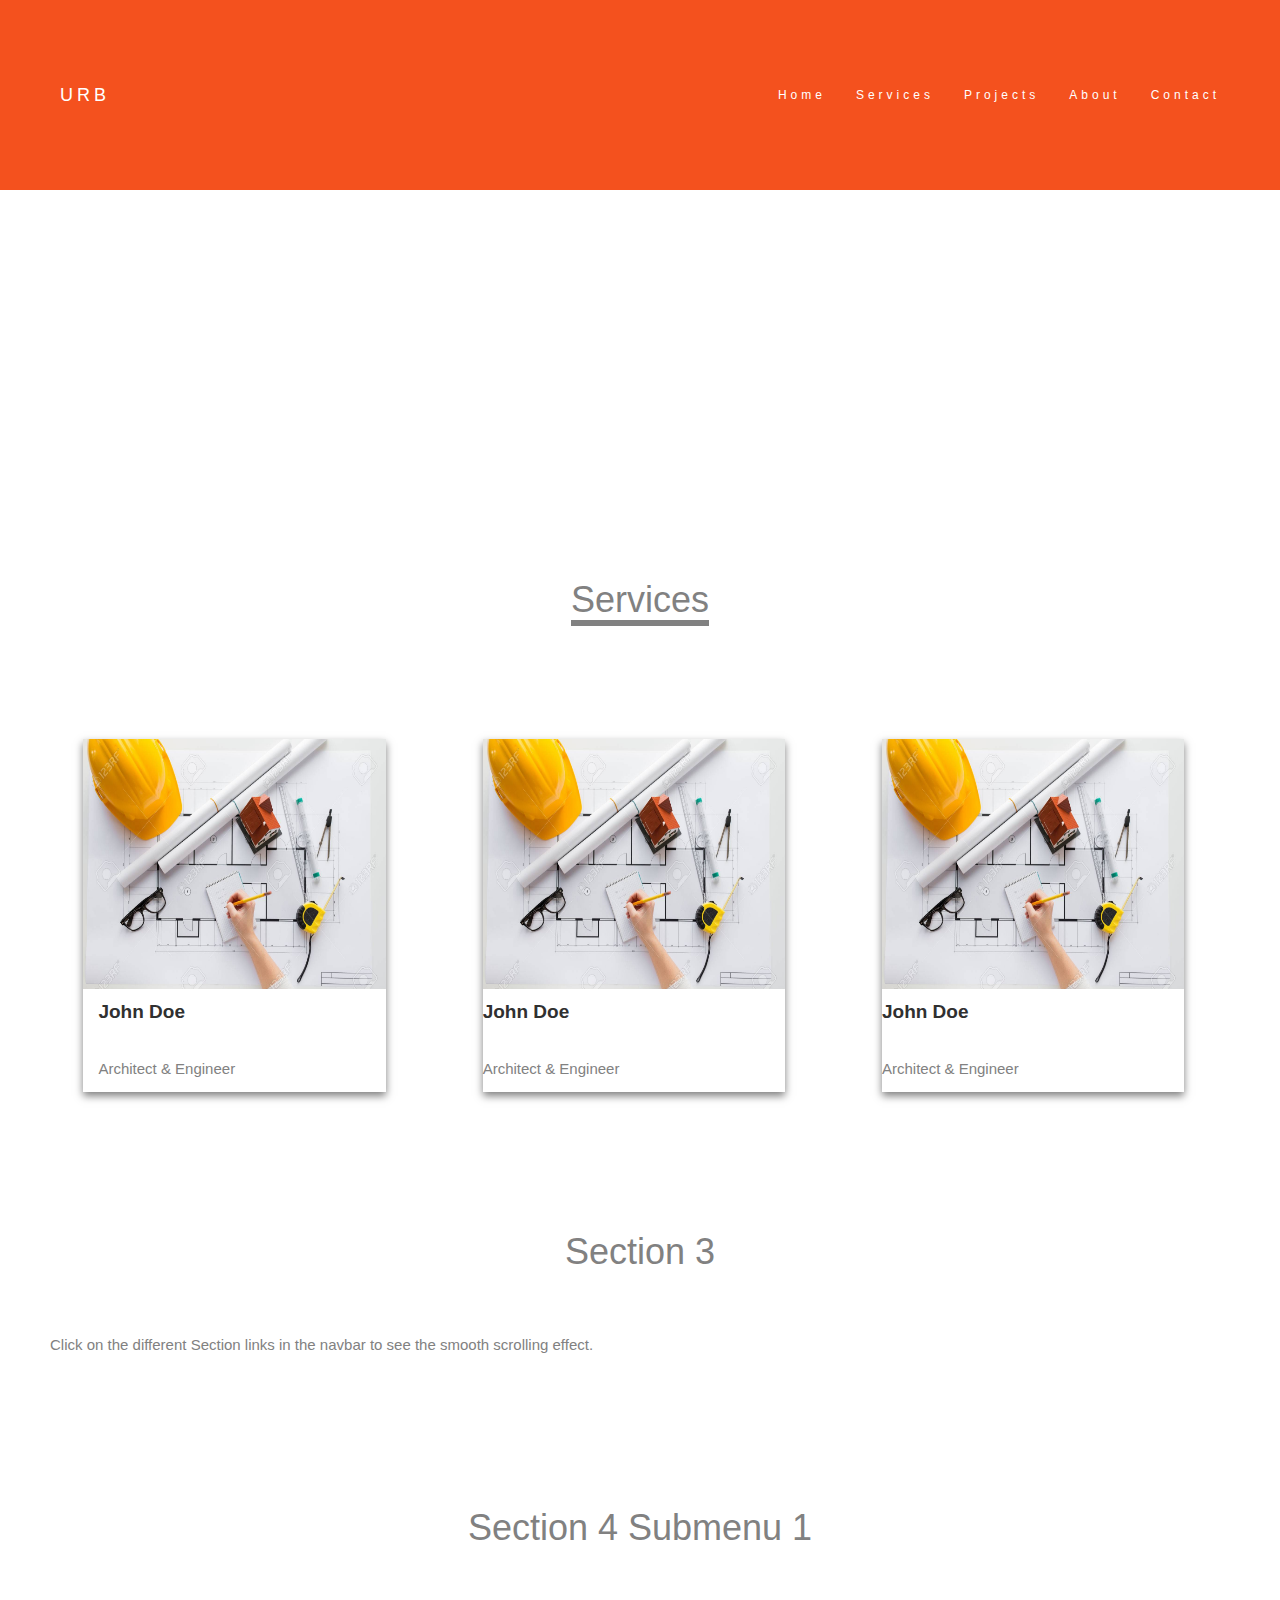
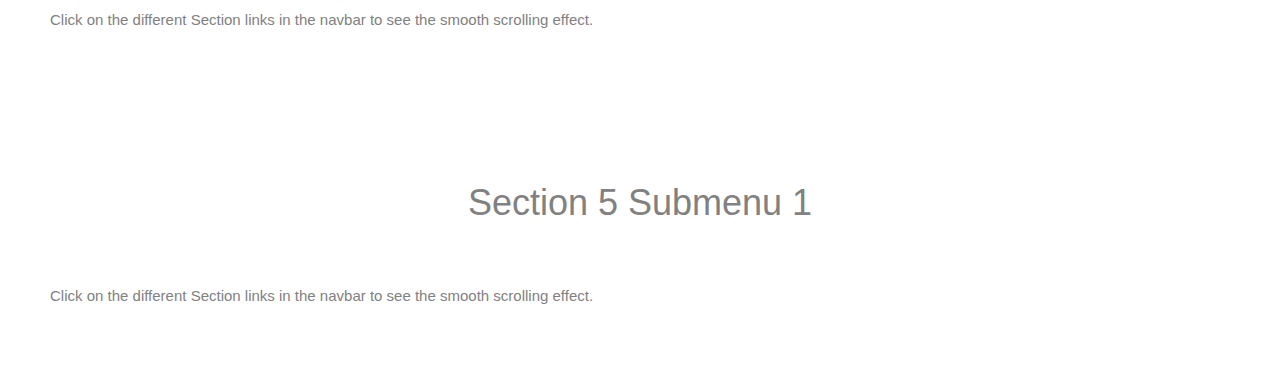
<file: index_old.html>
<!DOCTYPE html>
<html>
<head>
  <title>URB</title>
  <meta charset="utf-8">
  <meta name="viewport" content="width=device-width, initial-scale=1">
  <link rel="stylesheet" href="https://maxcdn.bootstrapcdn.com/bootstrap/3.3.7/css/bootstrap.min.css">
  <link rel="stylesheet" href="css/style.css">
  <script src="https://ajax.googleapis.com/ajax/libs/jquery/3.3.1/jquery.min.js"></script>
  <script src="https://maxcdn.bootstrapcdn.com/bootstrap/3.3.7/js/bootstrap.min.js"></script>
 
</head>
<body >

<nav class="navbar navbar-inverse navbar-fixed-top" style="padding:10px;">
  <div class="container-fluid">
    <div class="navbar-header">
        <button type="button" class="navbar-toggle" data-toggle="collapse" data-target="#myNavbar">
          <span class="icon-bar"></span>
          <span class="icon-bar"></span>
          <span class="icon-bar"></span>                        
      </button>
      <a class="navbar-brand" href="#">URB</a>
    </div>
    <div>
      <div class="collapse navbar-collapse" id="myNavbar">
        <ul class="nav navbar-nav navbar-right">
          <li><a href="#section1">Home</a></li>
          <li><a href="#section2">Services</a></li>
          <li><a href="#section3">Projects</a></li>
          <li><a href="#section4">About</a></li>
          <li><a href="#section5">Contact</a></li>
          <!-- <li class="dropdown"><a class="dropdown-toggle" data-toggle="dropdown" href="#">Section 4 <span class="caret"></span></a>
            <ul class="dropdown-menu">
              <li><a href="#section41">Section 4-1</a></li>
              <li><a href="#section42">Section 4-2</a></li>
            </ul>
          </li> -->
        </ul>
      </div>
    </div>
  </div>
</nav>    

<div id="section1" class="container-fluid parallax" >
    <div class="main-heading">
        <h1>
            LEADERS IN QUALITY CONSTRUCTION AND INFRASTRUCTURE
        </h1>
    </div>
</div>
<div id="section2" class="container-fluid section-heading">
  <h1><span>Services</span></h1>
   <div class="row">
  <div class="card col-xs-12 col-sm-12 col-md-3  col-lg-3">
        <img src="images/architect.jpg" alt="Avatar" style="width:100%">
        <div class="container">
          <h4><b>John Doe</b></h4> 
          <p>Architect & Engineer</p> 
        </div>
      </div>

      <div class="card col-xs-12 col-sm-12 col-md-3  col-lg-3">
            <img src="images/architect.jpg" alt="Avatar" style="width:100%">
            <div>
              <h4><b>John Doe</b></h4> 
              <p>Architect & Engineer</p> 
            </div>
          </div>

          <div class="card col-xs-12 col-sm-12 col-md-3 col-lg-3">
                <img src="images/architect.jpg" alt="Avatar" style="width:100%">
                <div >
                  <h4><b>John Doe</b></h4> 
                  <p>Architect & Engineer</p> 
                </div>
              </div>
    </div> 
</div>
<div id="section3" class="container-fluid section-heading">
  <h1>Section 3</h1>
  <p>Click on the different Section links in the navbar to see the smooth scrolling effect.</p>
</div>
<div id="section4" class="container-fluid section-heading">
  <h1>Section 4 Submenu 1</h1>
  <p>Click on the different Section links in the navbar to see the smooth scrolling effect.</p>
</div>
<div id="section5" class="container-fluid section-heading">
    <h1>Section 5 Submenu 1</h1>
    <p>Click on the different Section links in the navbar to see the smooth scrolling effect.</p>
  </div>


<script src="js/script.js"></script>

</body>
</html>
</file>
<file: css/style.css>
/*body {
    position: relative; 
}
#section1 {padding-top:50px;height:100vh;color: #fff;}
#section2 {padding-top:15px;height:100vh;color: #fff; background-color: #673ab7;}
#section3 {padding-top:15px;height:100vh;color: #fff; background-color: #ff9800;}
#section4 {padding-top:15px;height:100vh;color: #fff; background-color: #00bcd4;}
#section5 {padding-top:15px;height:100vh;color: #fff; background-color: #009688;}


.top-container {
background-color: #f1f1f1;
padding: 30px;
text-align: center;
}

.header {
padding: 10px 16px;
background: #555;
color: #f1f1f1;
}

.content {
padding: 16px;
}

.sticky {
position: fixed;
top: 0;
width: 100%;
}

.sticky + .content {
padding-top: 102px;
}

.navbar-right{
    min-width: 50%;
}
.navbar-right > li{
    min-width: 20%;
    text-align: center;
}
.navbar-right > li.active >a{
    color:rgb(241, 255, 0) !important;
    background-color:transparent !important; 
}
.parallax {
    
    background-image: url("../images/bottom_view.jpg");

    min-height: 500px; 

   
    background-attachment: fixed;
    background-position: center;
    background-repeat: no-repeat;
    background-size: cover;
}
.main-heading{
    left: 25%;
    max-width: 50%;
    position: absolute;
    top: 5%;
}
.main-heading > h1{
    line-height: 1.1em;
    text-align: center;
    font-size: 2em;
    word-wrap: break-word;
}
.card {
    box-shadow: 0 4px 8px 0 rgba(0,0,0,0.2);
    transition: 0.3s;
    margin-left: 6%;
    margin-top: 2%;

}

.card:hover {
    box-shadow: 0 8px 16px 0 rgba(0,0,0,0.2);
}
.section-heading > h1{
    text-align: center;
}
.section-heading > h1 > span{
border-bottom: 6px solid #fff;
}
*/

/* template css */

body {
    font: 400 15px Lato, sans-serif;
    line-height: 1.8;
    color: #818181;
}
h2 {
    font-size: 24px;
    text-transform: uppercase;
    color: #303030;
    font-weight: 600;
    margin-bottom: 30px;
}
h4 {
    font-size: 19px;
    line-height: 1.375em;
    color: #303030;
    font-weight: 400;
    margin-bottom: 30px;
}  
.jumbotron {
    background-color: #f4511e;
    color: #fff;
    padding: 100px 25px;
    font-family: Montserrat, sans-serif;
}
.container-fluid {
    padding: 60px 50px;
}
.bg-grey {
    background-color: #f6f6f6;
}
.logo-small {
    color: #f4511e;
    font-size: 50px;
}
.logo {
    color: #f4511e;
    font-size: 200px;
}
.thumbnail {
    padding: 0 0 15px 0;
    border: none;
    border-radius: 0;
}
.thumbnail img {
    width: 100%;
    height: 100%;
    margin-bottom: 10px;
}
.carousel-control.right, .carousel-control.left {
    background-image: none;
    color: #f4511e;
}
.carousel-indicators li {
    border-color: #f4511e;
}
.carousel-indicators li.active {
    background-color: #f4511e;
}
.item h4 {
    font-size: 19px;
    line-height: 1.375em;
    font-weight: 400;
    font-style: italic;
    margin: 70px 0;
}
.item span {
    font-style: normal;
}
.panel {
    border: 1px solid #f4511e; 
    border-radius:0 !important;
    transition: box-shadow 0.5s;
}
.panel:hover {
    box-shadow: 5px 0px 40px rgba(0,0,0, .2);
}
.panel-footer .btn:hover {
    border: 1px solid #f4511e;
    background-color: #fff !important;
    color: #f4511e;
}
.panel-heading {
    color: #fff !important;
    background-color: #f4511e !important;
    padding: 25px;
    border-bottom: 1px solid transparent;
    border-top-left-radius: 0px;
    border-top-right-radius: 0px;
    border-bottom-left-radius: 0px;
    border-bottom-right-radius: 0px;
}
.panel-footer {
    background-color: white !important;
}
.panel-footer h3 {
    font-size: 32px;
}
.panel-footer h4 {
    color: #aaa;
    font-size: 14px;
}
.panel-footer .btn {
    margin: 15px 0;
    background-color: #f4511e;
    color: #fff;
}
.navbar {
    margin-bottom: 0;
    background-color: #f4511e;
    z-index: 9999;
    border: 0;
    font-size: 12px !important;
    line-height: 1.42857143 !important;
    letter-spacing: 4px;
    border-radius: 0;
    font-family: Montserrat, sans-serif;
}
.navbar li a, .navbar .navbar-brand {
    color: #fff !important;
}
.navbar-nav li a:hover, .navbar-nav li.active a {
    color: #f4511e !important;
    background-color: #fff !important;
}
.navbar-default .navbar-toggle {
    border-color: transparent;
    color: #fff !important;
}
footer .glyphicon {
    font-size: 20px;
    margin-bottom: 20px;
    color: #f4511e;
}
.slideanim {visibility:hidden;}
.slide {
    animation-name: slide;
    -webkit-animation-name: slide;
    animation-duration: 1s;
    -webkit-animation-duration: 1s;
    visibility: visible;
}
@keyframes slide {
  0% {
    opacity: 0;
    transform: translateY(70%);
  } 
  100% {
    opacity: 1;
    transform: translateY(0%);
  }
}
@-webkit-keyframes slide {
  0% {
    opacity: 0;
    -webkit-transform: translateY(70%);
  } 
  100% {
    opacity: 1;
    -webkit-transform: translateY(0%);
  }
}
@media screen and (max-width: 768px) {
  .col-sm-4 {
    text-align: center;
    margin: 25px 0;
  }
  .btn-lg {
      width: 100%;
      margin-bottom: 35px;
  }
}
@media screen and (max-width: 480px) {
  .logo {
      font-size: 150px;
  }
}

.parallax {

    min-height: 500px; 

   
    background-attachment: fixed;
    background-position: center;
    background-repeat: no-repeat;
    background-size: cover;
}
.home-parallax{
    background-image: url("../images/bottom_view.jpg");
}
.about-parallax{
    background-image: url("../images/construction2.png");
}
.main-heading{
    left: 25%;
    max-width: 50%;
    position: absolute;
    top: 25%;
}
.main-heading > h1{
    line-height: 1.1em;
    text-align: center;
    font-size: 2em;
    word-wrap: break-word;
    color:#fff;
}
.card {
    box-shadow: 0 4px 8px 0 rgba(0,0,0,0.5);
    transition: 0.3s;
    margin: 5% 4% 0%;
    padding: 0;
}

.card:hover {
    box-shadow: 0 8px 16px 0 rgba(0,0,0,0.5);
}
.card > img{
    height: 250px;
}
.section-heading > h1{
    text-align: center;
    margin-bottom: 5%;
}
.section-heading > h1 > span{
border-bottom: 6px solid #818181;

}
.sections{
    padding:15px;
    padding-top: 40px;
}
.project-cards{
    box-shadow: 0 4px 8px 0 rgba(0,0,0,0.5);
    margin-top:5%;
}
.project-img{
    padding-top: 10px;
    width: 96%;
}
.about{
    background-color: #fff;
}
.about-heading{
    text-align: center;
    margin-bottom: 5%;
    margin-top: 8%;
    
}
.about-heading > span{
    border-bottom: 6px solid #818181;
}
</file>
